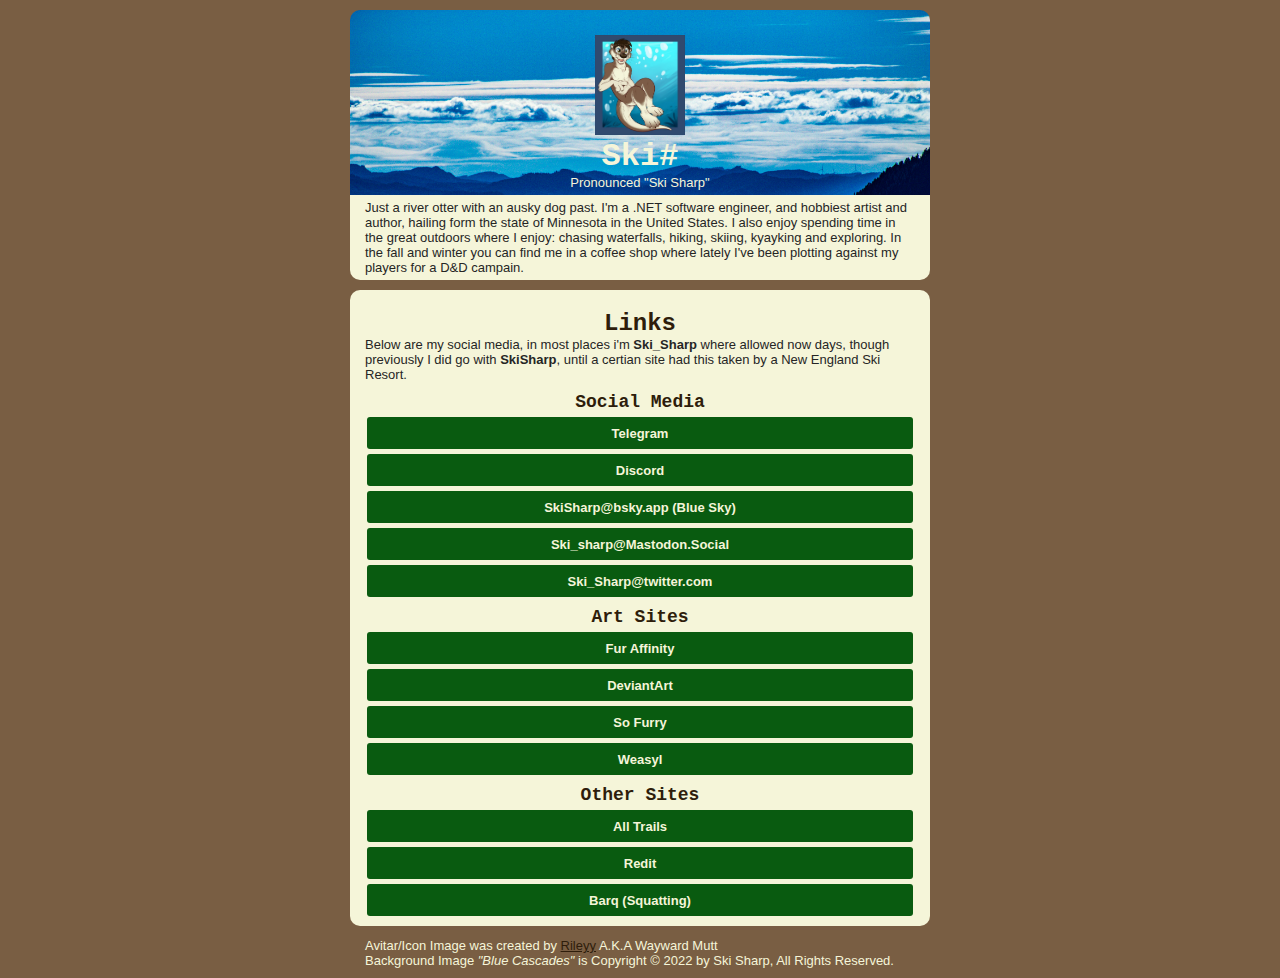
<file: index.htm>
<!DOCTYPE html>
<html> 
    <head>
        <title>Socials: Ski Sharp</title>
        <link rel="stylesheet" href="ausky.css"/>
        <style>
            h1{
                color: #F5F5D9;
                margin-bottom: 0;
                margin-top: 0;
            }
            .header-bubble{
                color: #F5F5D9;
            }
            .icon-pic{
                margin-top: 10px;            
            }
        </style>
    </head>
    <body>
        <div class="header-bubble">
            <div class="icon-pic">
                <img src="SkiOtter.jpg"
                    class="icon-pic"
                    height="100px"
                    alt="Ski Sharp Otter Avitar Icon"/>
            </div>
            <H1>Ski#</H1>
            Pronounced "Ski Sharp"
        </div>
        <div class="about-text">
            Just a river otter with an ausky dog past.  I'm a .NET software
            engineer, and hobbiest artist and author, hailing form the state 
            of Minnesota in the United States.  I also enjoy spending time in
            the great outdoors where I enjoy: chasing waterfalls, hiking, 
            skiing, kyayking and exploring.  In the fall and winter you can 
            find me in a coffee shop where lately I've been plotting against 
            my players for a D&amp;D campain.
        </div>

        <div class="content-bubble">
            <h2>Links</h2>
            <div>
                Below are my social media, in most places i'm 
                <b>Ski_Sharp</b> where allowed now days, though previously 
                I did go with <b>SkiSharp</b>, until a certian site had this
                taken by a New England Ski Resort.
            </div>

            <h3>Social Media</h3>
            <ui class="link-item"> 
                <a href="https://t.me/ski_sharp">
                    <span class="link-content">
                        Telegram
                    </span>
                </a>
            </ui>
            <ui class="link-item">
                <a href="https://discordapp.com/users/ski_sharp">
                    <span class="link-content">
                    Discord
                    </span>
                </a>
            </ui>
            <ui class="link-item">
                <a href="https://bsky.app/profile/skisharp.bsky.social">
                    <span class="link-content">
                        SkiSharp@bsky.app (Blue Sky)
                    </span>
                </a>
            </ui>            
            <ui class="link-item">
                <a href="https://mastodon.social/@Ski_Sharp">
                    <span class="link-content">
                        Ski_sharp@Mastodon.Social
                    </span>
                </a>
            </ui>
            <ui class="link-item">
                <a href="https://twitter.com/ski_sharp">
                    <span class="link-content">
                        Ski_Sharp@twitter.com
                    </span>
                </a>
            </ui>

            <H3>Art Sites</H3>
            <ui class="link-item">    
                <a href="https://www.furaffinity.net/user/skisharp">
                    <span class="link-content">
                        <!--img src="https://www.furaffinity.net/favicon.ico" /-->
                        Fur Affinity    
                    </span>
                </a>
            </ui>
            <ui class="link-item">
                <a href="https://www.deviantart.com/skisharp">
                    <span class="link-content">
                        DeviantArt
                    </span>
                </a>
            </ui>
            <ui class="link-item">
                <a href="https://ski-sharp.sofurry.com/">
                    <span class="link-content">
                        So Furry
                    </span>
                </a>
            </ui>
            <ui class="link-item">
               <a href="https://www.weasyl.com/~skisharp">
                    <span class="link-content">
                        Weasyl
                    </span>
                </a>                
            </ui>

            <h3>Other Sites</h3>

            <ui class="link-item">
                <a href="https://www.alltrails.com/members/ski-sharp">
                    <span class="link-content">
                        All Trails
                    </span>
                </a>
            </ui>    
            <ui class="link-item">
                <a href="https://twitter.com/ski_sharp">
                    <span class="link-content">
                        Redit
                    </span>
                </a>
            </ui>      
            <ui class="link-item">
                <a href="https://barq.app/p/8Pzv4Zz">
                    <span class="link-content">
                        Barq (Squatting)
                    </span>
                </a>
            </ui>  
        </div>
        <div class="acknowlegements">
            Avitar/Icon Image was created by <a href="https://www.furaffinity.net/user/rileyy/">
            Rileyy</a> A.K.A Wayward Mutt<br/>
            Background Image <i>"Blue Cascades"</i> is Copyright &copy; 2022 by Ski Sharp, 
            All Rights Reserved.
        </div>
    </body>
</html>
</file>
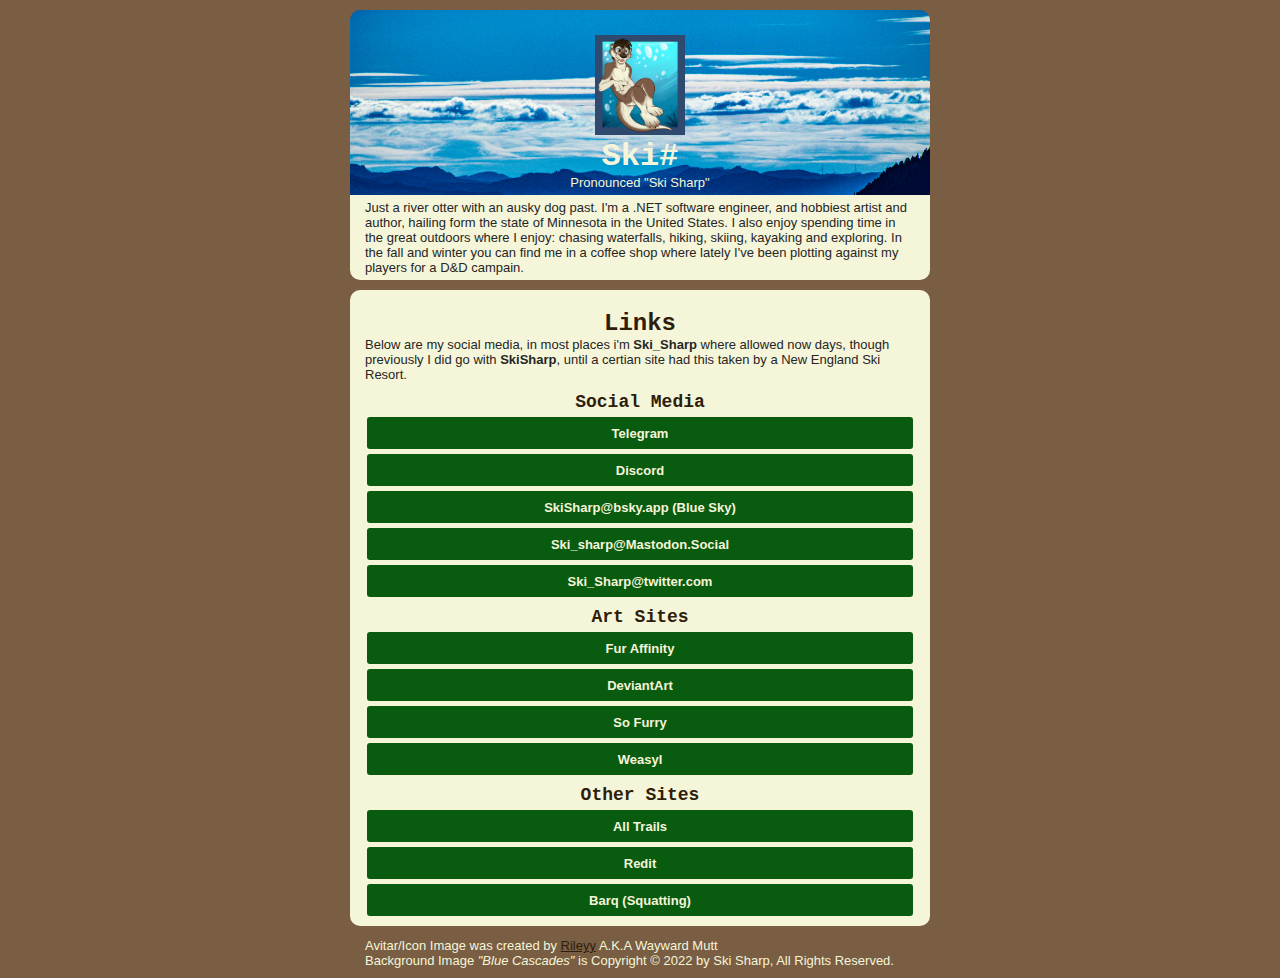
<file: index.html>
<!DOCTYPE html>
<html> 
    <head>
        <title>Socials: Ski Sharp</title>
        <link rel="stylesheet" href="ausky.css"/>
        <style>
            h1{
                color: #F5F5D9;
                margin-bottom: 0;
                margin-top: 0;
            }
            .header-bubble{
                color: #F5F5D9;
            }
            .icon-pic{
                margin-top: 10px;            
            }
        </style>
    </head>
    <body>
        <div class="header-bubble">
            <div class="icon-pic">
                <img src="SkiOtter.jpg"
                    class="icon-pic"
                    height="100px"
                    alt="Ski Sharp Otter Avitar Icon"/>
            </div>
            <H1>Ski#</H1>
            Pronounced "Ski Sharp"
        </div>
        <div class="about-text">
            Just a river otter with an ausky dog past.  I'm a .NET software
            engineer, and hobbiest artist and author, hailing form the state 
            of Minnesota in the United States.  I also enjoy spending time in
            the great outdoors where I enjoy: chasing waterfalls, hiking, 
            skiing, kayaking and exploring.  In the fall and winter you can 
            find me in a coffee shop where lately I've been plotting against 
            my players for a D&amp;D campain.
        </div>

        <div class="content-bubble">
            <h2>Links</h2>
            <div>
                Below are my social media, in most places i'm 
                <b>Ski_Sharp</b> where allowed now days, though previously 
                I did go with <b>SkiSharp</b>, until a certian site had this
                taken by a New England Ski Resort.
            </div>

            <h3>Social Media</h3>
            <ui class="link-item"> 
                <a href="https://t.me/ski_sharp">
                    <span class="link-content">
                        Telegram
                    </span>
                </a>
            </ui>
            <ui class="link-item">
                <a href="https://discordapp.com/users/ski_sharp">
                    <span class="link-content">
                    Discord
                    </span>
                </a>
            </ui>
            <ui class="link-item">
                <a href="https://bsky.app/profile/skisharp.bsky.social">
                    <span class="link-content">
                        SkiSharp@bsky.app (Blue Sky)
                    </span>
                </a>
            </ui>            
            <ui class="link-item">
                <a href="https://mastodon.social/@Ski_Sharp">
                    <span class="link-content">
                        Ski_sharp@Mastodon.Social
                    </span>
                </a>
            </ui>
            <ui class="link-item">
                <a href="https://twitter.com/ski_sharp">
                    <span class="link-content">
                        Ski_Sharp@twitter.com
                    </span>
                </a>
            </ui>

            <H3>Art Sites</H3>
            <ui class="link-item">    
                <a href="https://www.furaffinity.net/user/skisharp">
                    <span class="link-content">
                        <!--img src="https://www.furaffinity.net/favicon.ico" /-->
                        Fur Affinity    
                    </span>
                </a>
            </ui>
            <ui class="link-item">
                <a href="https://www.deviantart.com/skisharp">
                    <span class="link-content">
                        DeviantArt
                    </span>
                </a>
            </ui>
            <ui class="link-item">
                <a href="https://ski-sharp.sofurry.com/">
                    <span class="link-content">
                        So Furry
                    </span>
                </a>
            </ui>
            <ui class="link-item">
               <a href="https://www.weasyl.com/~skisharp">
                    <span class="link-content">
                        Weasyl
                    </span>
                </a>                
            </ui>

            <h3>Other Sites</h3>

            <ui class="link-item">
                <a href="https://www.alltrails.com/members/ski-sharp">
                    <span class="link-content">
                        All Trails
                    </span>
                </a>
            </ui>    
            <ui class="link-item">
                <a href="https://twitter.com/ski_sharp">
                    <span class="link-content">
                        Redit
                    </span>
                </a>
            </ui>      
            <ui class="link-item">
                <a href="https://barq.app/p/8Pzv4Zz">
                    <span class="link-content">
                        Barq (Squatting)
                    </span>
                </a>
            </ui>  
        </div>
        <div class="acknowlegements">
            Avitar/Icon Image was created by <a href="https://www.furaffinity.net/user/rileyy/">
            Rileyy</a> A.K.A Wayward Mutt<br/>
            Background Image <i>"Blue Cascades"</i> is Copyright &copy; 2022 by Ski Sharp, 
            All Rights Reserved.
        </div>
    </body>
</html>
</file>
<file: ausky.css>
body {
    background-color: #795E43;
    text-emphasis-color: #F5F5D9;
    max-width: 600px;
    margin-right: auto;
    margin-left: auto;
    /*
    #795E43 main fur
    #f5f5d9 light fur
    #2E1D0B dark fur
    #252525 nose
    #857901 eyes
    */
}
h1{
    color:#2e1d0b;
    font-size: xx-large;
    font-family: 'Courier New', Courier, monospace;
    font-weight: bolder;
    text-align: center;
    margin: 15px 0px 0px 0px;
}
h2{
    color:#2e1d0b;
    font-size: x-large;
    font-family: 'Courier New', Courier, monospace;
    font-weight: bolder;
    text-align: center;
    margin: 15px 0px 0px 0px;
}
h3{
    color:#2e1d0b;
    font-size: large;
    font-family: 'Courier New', Courier, monospace;
    font-weight: bolder;
    text-align: center;
    margin: 10px 0px 0px 0px;
}
h4{
    color:#2e1d0b;
    font-size: medium;
    font-family: 'Courier New', Courier, monospace;
    font-weight: bolder;
    text-align: center;
    margin: 10px 0px 0px 0px;
}
h5{
    color:#2e1d0b;
    font-size: small;
    font-family: 'Courier New', Courier, monospace;
    font-weight: bolder;
    text-decoration: underline;
    text-align: center;
    margin: 10px 0px 0px 0px;
}
h6{
    color:#2e1d0b;
    font-size: small;
    font-family: 'Courier New', Courier, monospace;
    font-weight: bolder;
    text-align: center;
    margin: 10px 0px 0px 0px;
}
a{
    color:#2e1d0b;
    font-size: small;
    text-decoration: underline;
    text-shadow: #F5F5D9;
}
.content-bubble{
    background-color: #F5F5D9;
    font-size: small;
    font-family: Verdana, Geneva, Tahoma, sans-serif;
    padding: 5px 15px;
    border-radius: 10px;
    color: #252525;
    margin: 10px;
}

.header-bubble{
    background-color: #F5F5D9;
    font-size: small;
    font-family: Verdana, Geneva, Tahoma, sans-serif;
    padding: 5px 15px 5px 15px;
    border-radius: 10px 10px 0px 0px;
    margin: 10px 10px 0px 10px;
    color: #252525;
    display: block;
    background-image: url('background.jpg');
    background-size: cover;
    background-repeat: no-repeat;
    background-position: center top;
    text-align: center;
}
.about-text{
    background-color: #F5F5D9;
    font-size: small;
    font-family: Verdana, Geneva, Tahoma, sans-serif;
    padding: 5px 15px 5px 15px;
    border-radius: 0px 0px 10px 10px;
    margin: 0px 10px 10px 10px;
    color: #252525;
    display: block;
}

.link-item{
    font-size: medium;
    background-color: #095B10;
    color:#F5F5D9;
    text-align: center;
    font-family: Verdana, Geneva, Tahoma, sans-serif;
    font-weight: bold;
    cursor: pointer;
    position: relative;
    margin: 5px 2px;
    line-height: 2;
    border-radius: 3px;
    display: block;
    a{
        text-decoration: none;
    }
}

.link-content{
    color:#F5F5D9;
    width: 100%;
    height: 100%;
    top:0;
    left: 0;
}
.acknowlegements{
    color: #F5F5D9;
    font-size: small;
    font-family: Verdana, Geneva, Tahoma, sans-serif;
    padding: 2px 25px;
}
</file>
